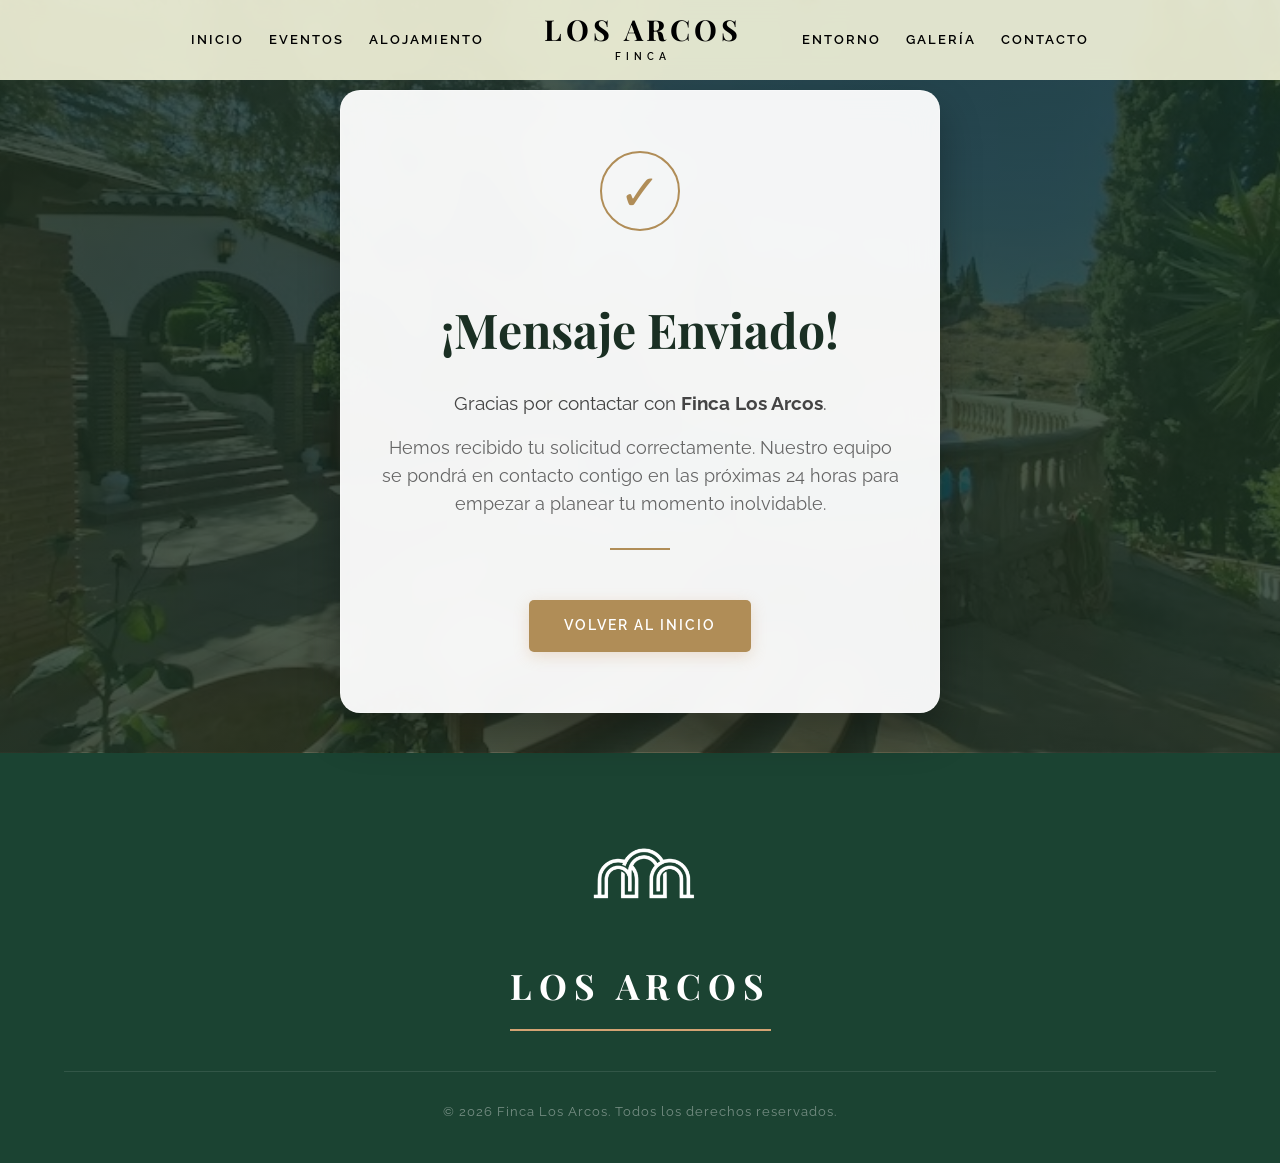
<file: gracias.html>
<!DOCTYPE html>
<html lang="es">

<head>
    <meta charset="UTF-8">
    <meta name="viewport" content="width=device-width, initial-scale=1.0">
    <title>Gracias | Los Arcos</title>
    <link rel="stylesheet" href="style.css">
    <link rel="stylesheet" href="https://unpkg.com/aos@next/dist/aos.css" />
    <link
        href="https://fonts.googleapis.com/css2?family=Playfair+Display:ital,wght@0,700;1,700&family=Raleway:wght@300;400;600&display=swap"
        rel="stylesheet">
</head>

<body style="overflow-x: hidden;">
    <nav class="nav-principal">
        <div class="nav-bloque">
            <a href="index.html">Inicio</a>
            <a href="eventos.html">Eventos</a>
            <a href="alojamiento.html">Alojamiento</a>
        </div>
        <div class="logo-central">
            <h1>LOS ARCOS</h1>
            <div class="sub-logo"><span>FINCA</span></div>
        </div>
        <div class="nav-bloque">
            <a href="lugar.html">Entorno</a>
            <a href="galeria.html">Galería</a>
            <a href="contacto.html">Contacto</a>
        </div>
    </nav>

    <section class="seccion-gracias-premium"
        style="min-height: 80vh; display: flex; align-items: center; justify-content: center; background: linear-gradient(rgba(26, 47, 35, 0.8), rgba(26, 47, 35, 0.8)), url('Imagenes/Patio_para_fondo.jpeg'); background-size: cover; background-position: center; padding: 40px 5%;">

        <div class="tarjeta-cristal-gracias" data-aos="zoom-in" data-aos-duration="1000"
            style="background: rgba(255, 255, 255, 0.95); padding: 60px 40px; border-radius: 20px; text-align: center; max-width: 600px; box-shadow: 0 20px 40px rgba(0,0,0,0.3);">

            <div class="icono-exito"
                style="font-size: 50px; color: #b08d57; margin-bottom: 20px; display: inline-block; width: 80px; height: 80px; line-height: 80px; border: 2px solid #b08d57; border-radius: 50%;">
                ✓</div>

            <h2 class="titulo-pagina"
                style="color: #1a2f23; font-family: 'Playfair Display', serif; font-size: 2.5rem; margin-bottom: 20px;">
                ¡Mensaje Enviado!</h2>

            <p style="font-size: 1.2rem; color: #444; margin-bottom: 15px;">Gracias por contactar con <strong>Finca Los
                    Arcos</strong>.</p>

            <p class="texto-suave" style="color: #666; line-height: 1.6; margin-bottom: 30px;">Hemos recibido tu
                solicitud correctamente. Nuestro equipo se pondrá en contacto contigo en las próximas 24 horas para
                empezar a planear tu momento inolvidable.</p>

            <div class="divisor-dorado" style="width: 60px; height: 2px; background: #b08d57; margin: 0 auto 30px;">
            </div>

            <a href="index.html" class="btn-dorado"
                style="display: inline-block; text-decoration: none; padding: 15px 35px; font-weight: 600; background: #b08d57; color: white; border-radius: 5px; transition: all 0.3s;">Volver
                al Inicio</a>
        </div>
    </section>

    <footer class="footer-premium">
        <div class="footer-content">
            <div class="footer-logo-contenedor">
                <a href="index.html">
                    <img src="Imagenes/arcos_logo.png" alt="Logo Los Arcos" class="logo-footer-img">
                    <h2 class="footer-logo-texto">LOS ARCOS</h2>
                </a>
            </div>
            <div class="footer-copyright">
                <p>&copy; 2026 Finca Los Arcos. Todos los derechos reservados.</p>
            </div>
        </div>
    </footer>

    <script src="https://unpkg.com/aos@next/dist/aos.js"></script>
    <script>
        AOS.init({
            duration: 1000,
            once: true
        });
    </script>
</body>

</html>
</file>
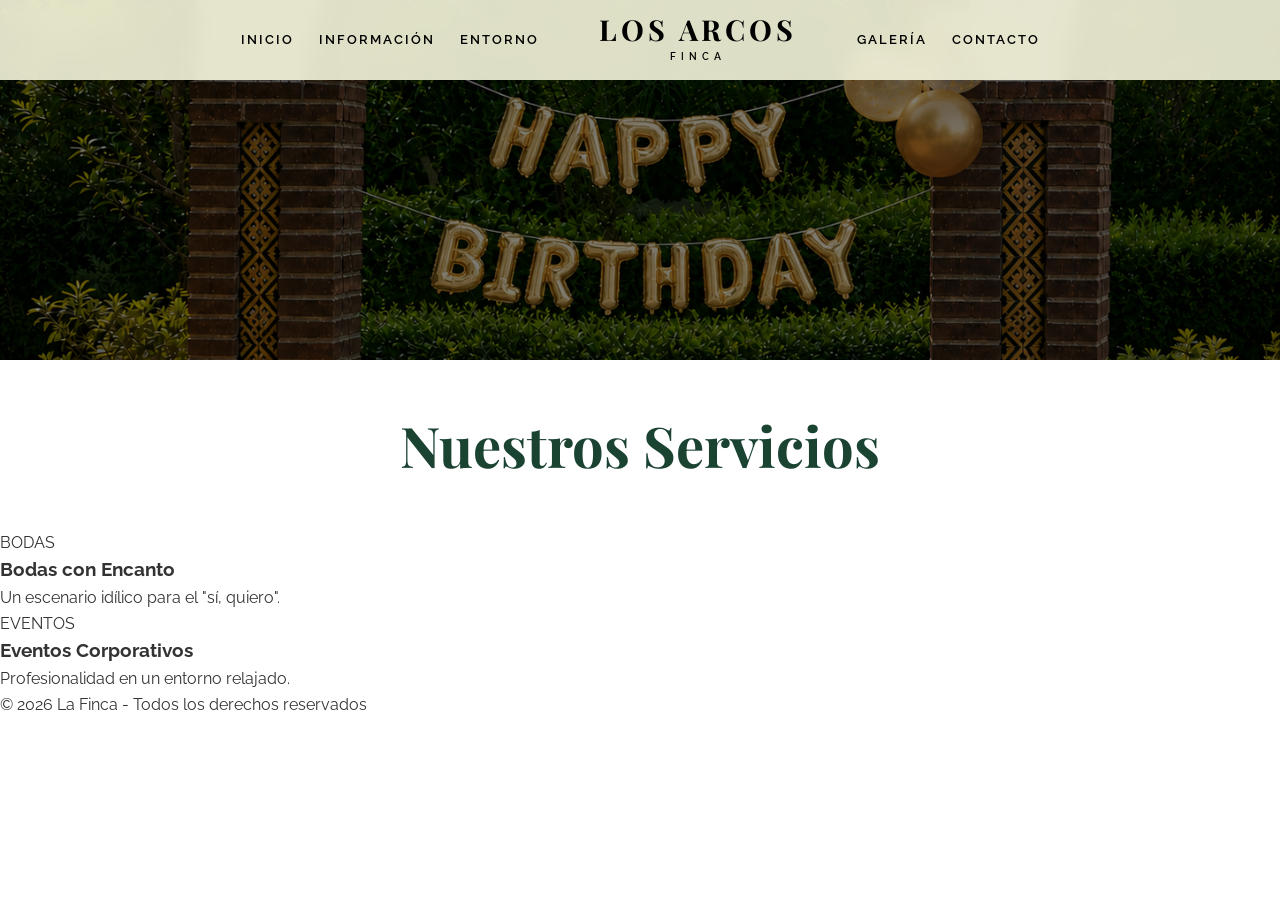
<file: informacion.html>
<!DOCTYPE html>
<html lang="es">
<head>
    <meta charset="UTF-8">
    <title>Servicios | La Finca</title>
    <link rel="stylesheet" href="style.css">
    <link href="https://fonts.googleapis.com/css2?family=Montserrat:wght@400;600&family=Playfair+Display:wght@700&display=swap" rel="stylesheet">
</head>
<body>

    <header class="header-interno header-servicios">
        <nav class="nav-principal">
            <div class="nav-bloque">
                <a href="index.html">Inicio</a>
                <a href="informacion.html">Información</a>
                <a href="lugar.html">Entorno</a>
            </div>
            <div class="logo-central">
                <h1>LOS ARCOS</h1>
                <div class="sub-logo"><span>FINCA</span></div>
            </div>
            <div class="nav-bloque">
                <a href="galeria.html">Galería</a>
                <a href="contacto.html">Contacto</a>
            </div>
        </nav>
    </header>

    <section>
        <h2 class="titulo-pagina animar">Nuestros Servicios</h2>
        <div class="event-grid">
            <div class="event-card animar">
                <div class="event-frame"><div class="placeholder-img">BODAS</div></div>
                <div class="event-info">
                    <h3>Bodas con Encanto</h3>
                    <p>Un escenario idílico para el "sí, quiero".</p>
                </div>
            </div>
            <div class="event-card animar" style="animation-delay: 0.2s;">
                <div class="event-frame"><div class="placeholder-img">EVENTOS</div></div>
                <div class="event-info">
                    <h3>Eventos Corporativos</h3>
                    <p>Profesionalidad en un entorno relajado.</p>
                </div>
            </div>
        </div>
    </section>

    <footer>
        <p>&copy; 2026 La Finca - Todos los derechos reservados</p>
    </footer>

</body>
</html>
</file>
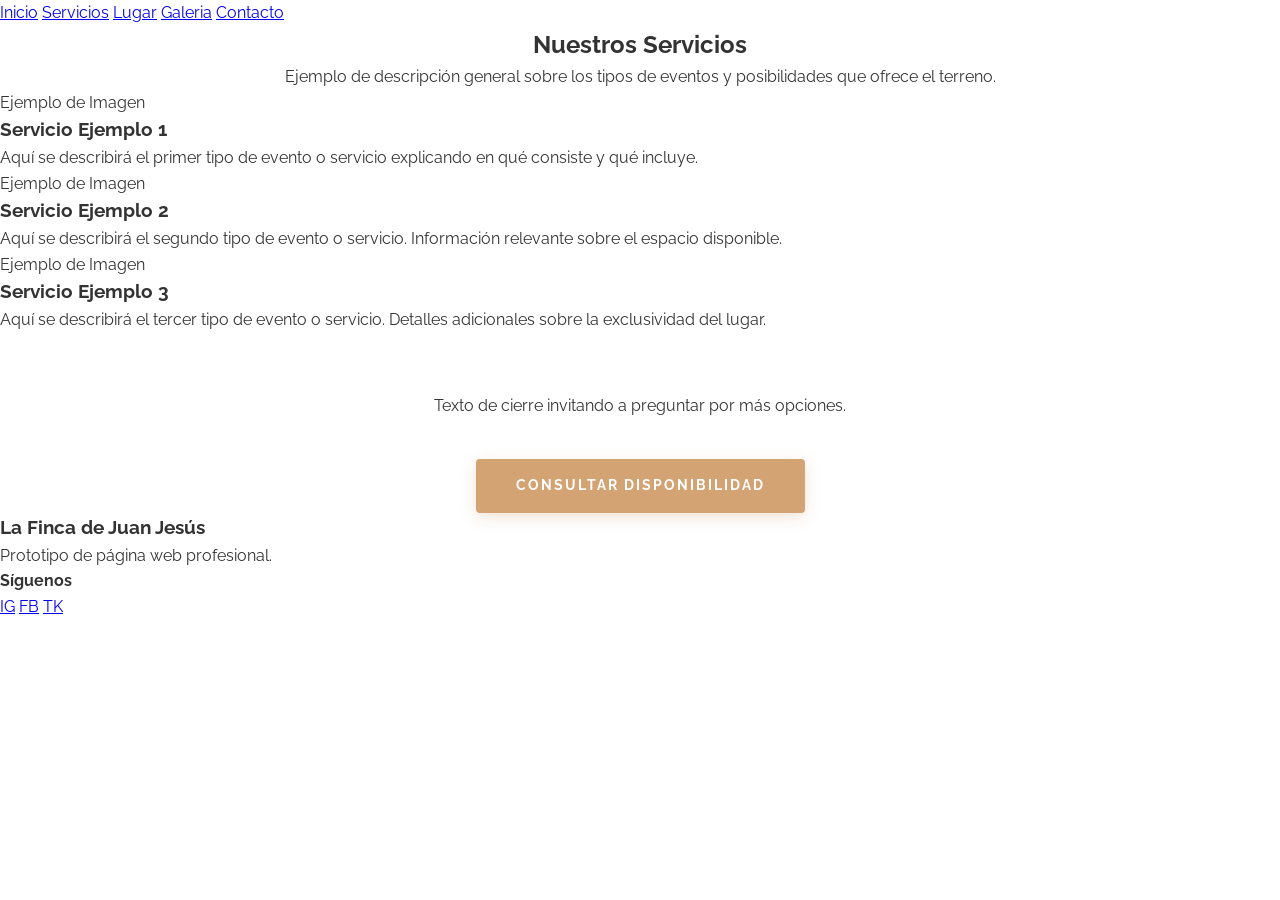
<file: servicios.html>
<!DOCTYPE html>
<html lang="es">
<head>
    <meta charset="UTF-8">
    <title>Servicios | La Finca</title>
    <link rel="stylesheet" href="style.css">
</head>
<body>
    <nav>
       <a href="index.html">Inicio</a>
        <a href="servicios.html">Servicios</a>
        <a href="lugar.html">Lugar</a>
        <a href="galeria.html">Galeria</a>
        <a href="contacto.html">Contacto</a>
    </nav>

    <section>
        <div style="text-align: center; max-width: 800px; margin: 0 auto;" class="animar">
            <h1>Nuestros Servicios</h1>
            <p>Ejemplo de descripción general sobre los tipos de eventos y posibilidades que ofrece el terreno.</p>
        </div>

        <div class="event-grid">
            <div class="event-card animar" style="animation-delay: 0.2s;">
                <div class="event-frame">
                    <div class="placeholder-img">Ejemplo de Imagen</div>
                </div>
                <div class="event-info">
                    <h3>Servicio Ejemplo 1</h3>
                    <p>Aquí se describirá el primer tipo de evento o servicio explicando en qué consiste y qué incluye.</p>
                </div>
            </div>

            <div class="event-card animar" style="animation-delay: 0.4s;">
                <div class="event-frame">
                    <div class="placeholder-img">Ejemplo de Imagen</div>
                </div>
                <div class="event-info">
                    <h3>Servicio Ejemplo 2</h3>
                    <p>Aquí se describirá el segundo tipo de evento o servicio. Información relevante sobre el espacio disponible.</p>
                </div>
            </div>

            <div class="event-card animar" style="animation-delay: 0.6s;">
                <div class="event-frame">
                    <div class="placeholder-img">Ejemplo de Imagen</div>
                </div>
                <div class="event-info">
                    <h3>Servicio Ejemplo 3</h3>
                    <p>Aquí se describirá el tercer tipo de evento o servicio. Detalles adicionales sobre la exclusividad del lugar.</p>
                </div>
            </div>
        </div>

        <div style="text-align: center; margin-top: 60px;" class="animar">
            <p>Texto de cierre invitando a preguntar por más opciones.</p>
            <br>
            <a href="contacto.html" class="btn">Consultar Disponibilidad</a>
        </div>
    </section>

    <footer>
        <div class="footer-content">
            <div style="flex: 1; min-width: 250px;">
                <h3>La Finca de Juan Jesús</h3>
                <p>Prototipo de página web profesional.</p>
            </div>
            <div style="flex: 1; min-width: 250px;">
                <h4>Síguenos</h4>
                <div class="social-links">
                    <a href="#" class="social-icon">IG</a> <a href="#" class="social-icon">FB</a> <a href="#" class="social-icon">TK</a> 
                </div>
            </div>
        </div>
    </footer>
</body>
</html>
</file>
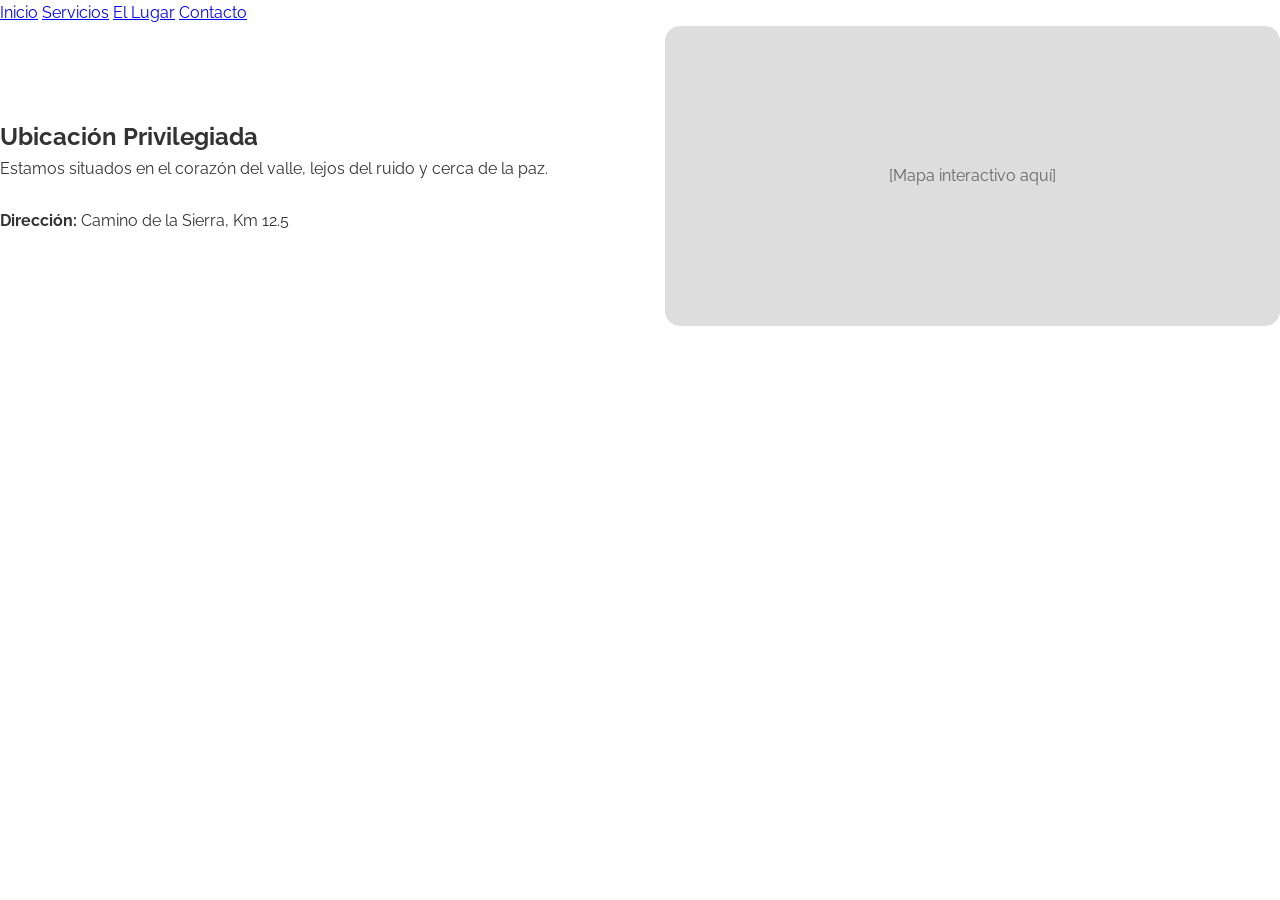
<file: ubicacion.html>
<!DOCTYPE html>
<html lang="es">
<head>
    <meta charset="UTF-8">
    <title>El Lugar | Finca</title>
    <link rel="stylesheet" href="style.css">
</head>
<body>
    <nav>
        <a href="index.html">Inicio</a>
        <a href="servicios.html">Servicios</a>
        <a href="lugar.html">El Lugar</a>
        <a href="contacto.html">Contacto</a>
    </nav>

    <section>
        <div style="display: flex; gap: 50px; flex-wrap: wrap; align-items: center;">
            <div style="flex: 1;" class="animar">
                <h1>Ubicación Privilegiada</h1>
                <p>Estamos situados en el corazón del valle, lejos del ruido y cerca de la paz.</p>
                <br>
                <p><strong>Dirección:</strong> Camino de la Sierra, Km 12.5</p>
            </div>
            <div style="flex: 1; height: 300px; background: #ddd; border-radius: 15px;" class="animar">
                <div style="display: flex; height: 100%; align-items: center; justify-content: center; color: #666;">
                    [Mapa interactivo aquí]
                </div>
            </div>
        </div>
    </section>
</body>
</html>
</file>
<file: style.css>
/* 1. VARIABLES Y BASE*/
@import url('https://fonts.googleapis.com/css2?family=Playfair+Display:ital,wght@0,700;1,700&family=Raleway:wght@300;400;600&display=swap');

:root {
    --primario: #1b4332;
    --secundario: #d4a373;
    --fondo: #ffffff;
    --blanco: #ffffff;
    --fuente-titulos: 'Playfair Display', serif;
    --fuente-texto: 'Raleway', sans-serif;
    --sombra: 0 10px 30px rgba(0, 0, 0, 0.15);
    --grid-verde: #3d5245;
    --grid-naranja: #fdf2e9;
}

* {
    margin: 0;
    padding: 0;
    box-sizing: border-box;
}

body {
    background-color: var(--fondo);
    font-family: var(--fuente-texto);
    color: #333;
    overflow-x: hidden;
    line-height: 1.6;
    width: 100%;
}

/* 2. NAVEGACIÓN*/
.nav-principal {
    position: fixed;
    top: 0;
    left: 0;
    width: 100%;
    padding: 15px 5%;
    background: rgba(245, 245, 220, 0.9);
    backdrop-filter: blur(10px);
    display: flex;
    justify-content: center;
    align-items: center;
    gap: 60px;
    z-index: 9000;
}

.logo-central {
    text-align: center;
    flex-shrink: 0;
}

.logo-central h1 {
    font-family: var(--fuente-titulos);
    font-size: 1.8rem;
    color: #000000;
    letter-spacing: 4px;
    margin: 0;
    line-height: 1;
}

.sub-logo span {
    font-size: 10px;
    color: #000000;
    letter-spacing: 5px;
    text-transform: uppercase;
    font-weight: 600;
    display: block;
    margin-top: 5px;
}

.nav-bloque {
    display: flex;
    gap: 25px;
}

.nav-bloque a {
    text-decoration: none;
    color: #000000;
    font-size: 0.8rem;
    text-transform: uppercase;
    letter-spacing: 2px;
    font-weight: 600;
    transition: 0.3s;
}

.nav-bloque a:hover {
    color: var(--primario);
}

/* 3. HEADERS*/
.header-inicio,
.header-interno {
    width: 100%;
    background-size: cover;
    background-position: center;
    display: flex;
    flex-direction: column;
    justify-content: center;
    align-items: center;
    color: white;
    text-align: center;
}

.header-inicio {
    height: 100vh;
    background-image: linear-gradient(rgba(0, 0, 0, 0.3), rgba(0, 0, 0, 0.3)), url('Imagenes/foto_principal_piscina.jpg');
}

.header-interno {
    height: 40vh;
    padding-top: 80px;
}

.header-servicios {
    background-image: linear-gradient(rgba(0, 0, 0, 0.5), rgba(0, 0, 0, 0.5)), url('Imagenes/foto_evento_cumple.jpg');
    background-position: center 49%;
}

.header-galeria-foto,
.header-contacto {
    background-image: linear-gradient(rgba(0, 0, 0, 0.5), rgba(0, 0, 0, 0.5)), url('Imagenes/flores_lilas.JPG');
    background-position: center 40%;
}

.header-lugar {
    background-image: linear-gradient(rgba(0, 0, 0, 0.5), rgba(0, 0, 0, 0.5)), url('Imagenes/flores4.JPG');
    background-position: center 40%;
}

.header-alojamiento {
    background-image: linear-gradient(rgba(0, 0, 0, 0.5), rgba(0, 0, 0, 0.5)), url('Imagenes/Cuarto_con_aire2.JPG');
    background-position: center 35%;
}

.titulo-pagina {
    font-family: var(--fuente-titulos);
    font-size: clamp(2.2rem, 8vw, 3.5rem);
    color: var(--primario);
    margin: 40px 0;
    text-align: center;
}

/* 4. MOSAICOS*/
.seccion-lugar-premium {
    padding: 60px 0;
    width: 100%;
    overflow: hidden;
}

.bloque-mosaico {
    display: flex;
    flex-wrap: wrap;
    width: 100%;
    background: var(--blanco);
    align-items: stretch;
}

.bloque-mosaico.invertido {
    flex-direction: row-reverse;
}

.contenedor-imagen-mosaico,
.mosaico-texto {
    flex: 1;
    min-width: 50%;
    display: flex;
}

.mosaico-imagen {
    width: 100%;
    min-height: 550px;
    background-size: cover;
    background-position: center;
    transition: 0.8s ease;
}

.mosaico-texto {
    padding: 80px 8%;
    flex-direction: column;
    justify-content: center;
    position: relative;
}

.fondo-verde-lujo {
    background-color: var(--primario);
    border-left: 8px solid var(--secundario);
}

.fondo-gris-lujo {
    background-color: #fdf8f2;
    border-left: 8px solid var(--secundario);
}


.mosaico-texto h2 {
    color: var(--primario);
    font-family: var(--fuente-titulos);
    font-weight: 700;
    margin-bottom: 20px;
    font-size: 2.4rem;
    line-height: 1.1;
}

.mosaico-cabecera {
    display: flex;
    align-items: baseline;
    gap: 25px;
    margin-bottom: 10px;
    width: 100%;
    flex-wrap: wrap;
}

.mosaico-cabecera h2 {
    margin-bottom: 0 !important;
}

.mosaico-cabecera h2::after {
    content: "";
    display: block;
    width: 40px;
    height: 3px;
    background-color: var(--secundario);
    margin-top: 10px;
    border-radius: 2px;
}

.mosaico-cabecera .boton-dorado-mosaico {
    margin-top: 0 !important;
    flex-shrink: 0;
    padding: 10px 22px !important;
    font-size: 0.8rem !important;
    border-radius: 50px;
}

@media (max-width: 900px) {
    .mosaico-cabecera {
        flex-direction: column;
        align-items: flex-start;
        gap: 15px;
    }
}

.mosaico-texto h2::after {
    content: "";
    display: block;
    width: 70px;
    height: 3px;
    background-color: var(--secundario);
    margin-top: 15px;
    border-radius: 2px;
}

.fondo-verde-lujo h2,
.fondo-verde-lujo p,
.fondo-verde-lujo .tag-categoria {
    color: white;
}


.fondo-verde-lujo h2::after {
    background-color: white;
}

/* Tags y detalles */
.tag-categoria {
    font-size: 0.7rem;
    text-transform: uppercase;
    letter-spacing: 3px;
    color: var(--secundario);
    font-weight: 700;
    margin-bottom: 10px;
    display: block;
}

.usos-finca {
    display: flex;
    flex-wrap: wrap;
    gap: 8px;
    margin-top: 25px;
}

.tag {
    background-color: rgba(212, 163, 115, 0.1);
    color: #555;
    border: 1px solid rgba(212, 163, 115, 0.3);
    padding: 5px 12px;
    border-radius: 4px;
    font-size: 0.65rem;
    font-weight: 600;
    text-transform: uppercase;
    letter-spacing: 1px;
}

.puntos-lujo {
    list-style: none;
    padding: 0;
    margin-top: 25px;
}

.puntos-lujo li {
    color: white;
    margin-bottom: 12px;
    padding-left: 30px;
    position: relative;
    font-size: 1.1rem;
    text-align: left;
}

.puntos-lujo li::before {
    content: "✓";
    position: absolute;
    left: 0;
    color: var(--secundario);
    font-weight: 900;
}

/* 5. CONTACTO Y FORMULARIOS*/
.seccion-contacto-foto {
    background: linear-gradient(rgba(0, 0, 0, 0.4), rgba(0, 0, 0, 0.4)), url('Imagenes/Patio_para_fondo.jpeg');
    background-size: cover;
    background-position: center;
    background-attachment: fixed;
    padding: 120px 5% 80px;
    min-height: 100vh;
    display: flex;
    flex-direction: column;
    align-items: center;
    justify-content: center;
}

.contacto-container {
    background: rgba(253, 250, 240, 0.85);
    backdrop-filter: blur(15px);
    -webkit-backdrop-filter: blur(15px);
    padding: 50px;
    border-radius: 20px;
    display: grid;
    grid-template-columns: repeat(auto-fit, minmax(300px, 1fr));
    gap: 50px;
    width: 100%;
    max-width: 1100px;
    box-shadow: 0 25px 50px rgba(0, 0, 0, 0.2);
    border: 1px solid rgba(255, 255, 255, 0.4);
}

.form-control {
    width: 100%;
    padding: 18px;
    margin-bottom: 20px;
    border: 2px solid rgba(0, 0, 0, 0.15);
    border-radius: 8px;
    font-family: var(--fuente-texto);
    font-size: 1.1rem;
    background: var(--blanco);
    box-shadow: 0 4px 10px rgba(0, 0, 0, 0.05);
    transition: 0.3s;
}

.form-control:focus {
    outline: none;
    border-color: var(--secundario);
    box-shadow: 0 0 12px rgba(212, 163, 115, 0.4);
}

.seccion-contacto-foto .btn {
    background-color: var(--secundario) !important;
    color: white !important;
    padding: 20px;
    border: none !important;
    border-radius: 8px;
    font-weight: 700;
    text-transform: uppercase;
    letter-spacing: 3px;
    cursor: pointer;
    transition: 0.4s;
    box-shadow: 0 5px 15px rgba(212, 163, 115, 0.3);
    width: 100%;
}

.seccion-contacto-foto .btn:hover {
    background-color: #b0845a !important;
    transform: translateY(-3px);
}

/* 6. FOOTER Y LOGOS*/
.footer-premium {
    background: var(--primario);
    color: white;
    padding: 80px 5% 40px;
    text-align: center;
    width: 100%;
    display: block;
    clear: both;
}

.footer-logo-contenedor a {
    text-decoration: none !important;
    display: inline-block;
}

.logo-footer-img {
    max-width: 180px;
    height: auto;
    margin-bottom: 15px;
    filter: brightness(0) invert(1);
    transition: 0.3s ease;
}

.footer-logo-texto {
    font-family: var(--fuente-titulos);
    font-size: 2.2rem;
    color: #ffffff;
    letter-spacing: 7px;
    text-transform: uppercase;
    text-decoration: none;
    margin: 0 auto;
    display: block;
    border-bottom: 2px solid var(--secundario);
    padding-bottom: 15px;
    width: fit-content;
}


.footer-logo-contenedor a:hover .logo-footer-img {
    transform: scale(1.05);
}

.footer-copyright {
    font-size: 0.8rem;
    color: rgba(255, 255, 255, 0.4);
    border-top: 1px solid rgba(255, 255, 255, 0.1);
    padding-top: 30px;
    margin-top: 40px;
    letter-spacing: 1px;
}

/* 7. GALERÍA*/
.seccion-mural {
    padding: 60px 5%;
    max-width: 1400px;
    margin: 0 auto;
}

.grid-mural {
    display: grid;
    grid-template-columns: repeat(3, 1fr);
    gap: 30px;
    margin-top: 30px;
}

.marco-foto {
    position: relative;
    height: 400px;
    border-radius: 15px;
    overflow: hidden;
    cursor: pointer;
    box-shadow: 0 15px 35px rgba(0, 0, 0, 0.1);
    transition: all 0.5s cubic-bezier(0.165, 0.84, 0.44, 1);
}

.marco-foto img {
    width: 100%;
    height: 100%;
    object-fit: cover;
    transition: 0.5s;
}

.marco-foto:hover img {
    transform: scale(1.1);
}

.overlay-foto {
    position: absolute;
    inset: 0;
    background: rgba(27, 67, 50, 0.5);
    display: flex;
    align-items: center;
    justify-content: center;
    opacity: 0;
    transition: 0.3s;
    color: white;
    font-weight: bold;
}

.marco-foto:hover .overlay-foto {
    opacity: 1;
}

.modal {
    display: none;
    position: fixed;
    z-index: 10000;
    inset: 0;
    background: rgba(0, 0, 0, 0.9);
    backdrop-filter: blur(12px);
    align-items: center;
    justify-content: center;
    padding: 20px;
}

.modal-card {
    background: var(--blanco);
    display: flex;
    max-width: 1000px;
    width: 95%;
    max-height: 85vh;
    border-radius: 20px;
    overflow: hidden;
    animation: slideInUp 0.5s ease-out;
}

@keyframes slideInUp {
    from {
        transform: translateY(50px);
        opacity: 0;
    }

    to {
        transform: translateY(0);
        opacity: 1;
    }
}

.modal-img-container {
    flex: 1.4;
    background: #000;
}

.modal-img-container img {
    width: 100%;
    height: 100%;
    object-fit: cover;
}

.modal-text-container {
    flex: 1;
    padding: 40px;
    display: flex;
    flex-direction: column;
    justify-content: center;
    background: var(--blanco);
}

.cerrar-modal {
    position: absolute;
    top: 20px;
    right: 30px;
    color: white;
    font-size: 50px;
    cursor: pointer;
}


/* 8. BOTONES*/
.btn,
.btn-dorado,
.boton-dorado-mosaico,
.btn-blanco,
.boton-blanco-mosaico,
.btn-seccion {
    display: inline-block;
    padding: 16px 40px;
    text-decoration: none;
    font-weight: 700;
    text-transform: uppercase;
    letter-spacing: 2px;
    font-size: 0.85rem;
    border-radius: 4px;
    transition: all 0.4s ease;
    border: none;
    cursor: pointer;
    margin-top: 15px;
    text-align: center;
}

.btn,
.btn-dorado,
.boton-dorado-mosaico {
    background-color: var(--secundario);
    color: white;
    box-shadow: 0 4px 15px rgba(212, 163, 115, 0.3);
}

.btn-blanco,
.boton-blanco-mosaico {
    background-color: var(--blanco);
    color: var(--primario);
}

.btn-seccion {
    padding: 12px 28px;
    background: transparent;
    color: var(--primario);
    border: 1px solid var(--primario);
    border-radius: 2px;
}

.btn:hover,
.btn-dorado:hover,
.boton-dorado-mosaico:hover,
.btn-blanco:hover,
.boton-blanco-mosaico:hover,
.btn-seccion:hover {
    transform: translateY(-3px);
    box-shadow: 0 8px 20px rgba(0, 0, 0, 0.2);
    filter: brightness(1.1);
}

.btn-seccion:hover {
    background: var(--primario);
    color: white;
    box-shadow: 0 5px 15px rgba(27, 67, 50, 0.2);
}


/* 9. PÁGINA DE GRACIAS*/

.seccion-gracias-premium {
    min-height: 100vh;
    width: 100%;
    background: linear-gradient(rgba(0, 0, 0, 0.6), rgba(0, 0, 0, 0.6)),
        url('Imagenes/Patio_para_fondo.jpeg');
    background-size: cover;
    background-position: center;
    background-attachment: fixed;

    display: flex;
    align-items: center;
    justify-content: center;
    padding: 100px 20px;
    box-sizing: border-box;
}

.tarjeta-cristal-gracias {
    background: rgba(255, 255, 255, 0.95);
    backdrop-filter: blur(15px);
    padding: 50px 40px;
    border-radius: 15px;
    max-width: 650px;
    width: 100%;
    text-align: center;
    box-shadow: 0 20px 40px rgba(0, 0, 0, 0.4);
    border: 1px solid rgba(255, 255, 255, 0.3);
    margin-top: 50px;
}

.tarjeta-cristal-gracias h2 {
    font-family: var(--fuente-titulos);
    color: var(--primario);
    font-size: 3rem !important;
    margin-bottom: 20px;
}

.tarjeta-cristal-gracias p {
    color: #333;
    font-size: 1.1rem;
    margin-bottom: 15px;
    line-height: 1.6;
}

.divisor-dorado {
    width: 80px;
    height: 2px;
    background: var(--secundario);
    margin: 25px auto;
}

.tarjeta-cristal-gracias .btn-dorado {
    margin-top: 20px;
    display: inline-block !important;
}

/* 9. REGLAS RESPONSIVE*/

@media (max-width: 900px) {
    .nav-principal {
        flex-direction: column;
        gap: 15px;
        padding: 15px;
    }

    .nav-bloque {
        gap: 15px;
        flex-wrap: wrap;
        justify-content: center;
    }
}

@media (max-width: 768px) {

    .titulo-pagina {
        font-size: 2.2rem;
        margin: 20px 0;
        padding: 0 10px;
    }

    .bloque-mosaico,
    .bloque-mosaico.invertido {
        flex-direction: column;
    }

    .mosaico-texto {
        width: 100%;
        min-width: 100%;
        padding: 40px 10%;
    }

    .contenedor-imagen-mosaico {
        width: 100%;
        min-width: 100%;
        padding: 0;
    }

    .mosaico-imagen {
        min-height: 350px;
        display: block;
        width: 100%;
    }

    .nav-principal {
        padding: 10px;
        gap: 10px;
    }

    .logo-central h1 {
        font-size: 1.2rem;
    }

    .contacto-container,
    .tarjeta-cristal-gracias {
        padding: 30px 20px;
        width: 95%;
        margin-top: 80px;
    }

    .contacto-container {
        grid-template-columns: 1fr;
    }

    .mosaico-cabecera {
        display: flex;
        flex-direction: column;
        align-items: center;
        text-align: center;
        margin-bottom: 20px;
    }

    .grid-mural {
        grid-template-columns: repeat(2, 1fr);
    }

    .marco-foto {
        height: 250px;
    }

    /*Botones*/
    .btn,
    .btn-dorado,
    .btn-blanco,
    .btn-seccion,
    .boton-dorado-mosaico,
    .boton-blanco-mosaico {
        width: 100%;
        padding: 15px 20px;
    }

    .puntos-lujo li {
        font-size: 0.95rem;
    }

    .modal-card {
        flex-direction: column;
        overflow-y: auto;
    }

    .modal-img-container {
        flex: none;
        height: 250px;
    }

    .modal-text-container {
        padding: 20px;
    }
}

.redes-flotantes-container {
    position: fixed;
    bottom: 30px;
    right: 30px;
    z-index: 1000;
    display: flex;
    flex-direction: column;
    align-items: center;
    gap: 15px;
}

.redes-lista {
    display: flex;
    flex-direction: column;
    gap: 15px;
    opacity: 0;
    visibility: hidden;
    transform: translateY(20px);
    transition: all 0.3s ease;
}

.redes-lista.mostrar-redes {
    opacity: 1;
    visibility: visible;
    transform: translateY(0);
}

.icono-red {
    width: 45px;
    height: 45px;
    border-radius: 50%;
    display: flex;
    justify-content: center;
    align-items: center;
    background-color: white;
    box-shadow: 0 4px 10px rgba(0, 0, 0, 0.15);
    transition: transform 0.2s ease;
    text-decoration: none;
}

.icono-red img {
    width: 28px;
    height: 28px;
}

.email-icon {
    font-size: 22px;
    color: #1a2f23;
}

.icono-red:hover {
    transform: scale(1.15);
}

.btn-flotante-main {
    width: 60px;
    height: 60px;
    border-radius: 50%;
    background-color: #1a2f23;
    color: white;
    border: none;
    font-size: 26px;
    cursor: pointer;
    box-shadow: 0 5px 15px rgba(0, 0, 0, 0.3);
    transition: all 0.3s ease;
    display: flex;
    justify-content: center;
    align-items: center;
}

.btn-flotante-main:hover {
    background-color: #b08d57;
    transform: scale(1.05);
}

/* AJUSTE PARA EL MÓVIL*/
@media (max-width: 768px) {
    .redes-flotantes-container {
        bottom: 20px;
        right: 20px;
    }

    .btn-flotante-main {
        width: 55px;
        height: 55px;
        font-size: 22px;
    }
}

.contenedor-filtros-premium {
    text-align: center;
    padding: 40px 0;
    background: #fdfdfd;
    position: sticky;
    top: 80px;
    z-index: 10;
    margin-bottom: 40px;
}

/* 1. Movimiento suave para toda la página*/
html {
    scroll-behavior: smooth;
}

/* 2. El "freno" para que el Nav y los filtros no tapen el título*/
#exteriores,
#interiores,
#habitaciones {
    scroll-margin-top: 280px;
}

/* 3. Estilo extra para los títulos*/
.titulo-seccion-galeria {
    font-family: var(--fuente-titulos);
    font-size: 2rem;
    color: var(--primario);
    margin-bottom: 30px;
    text-align: center;
    letter-spacing: 2px;
}
</file>
